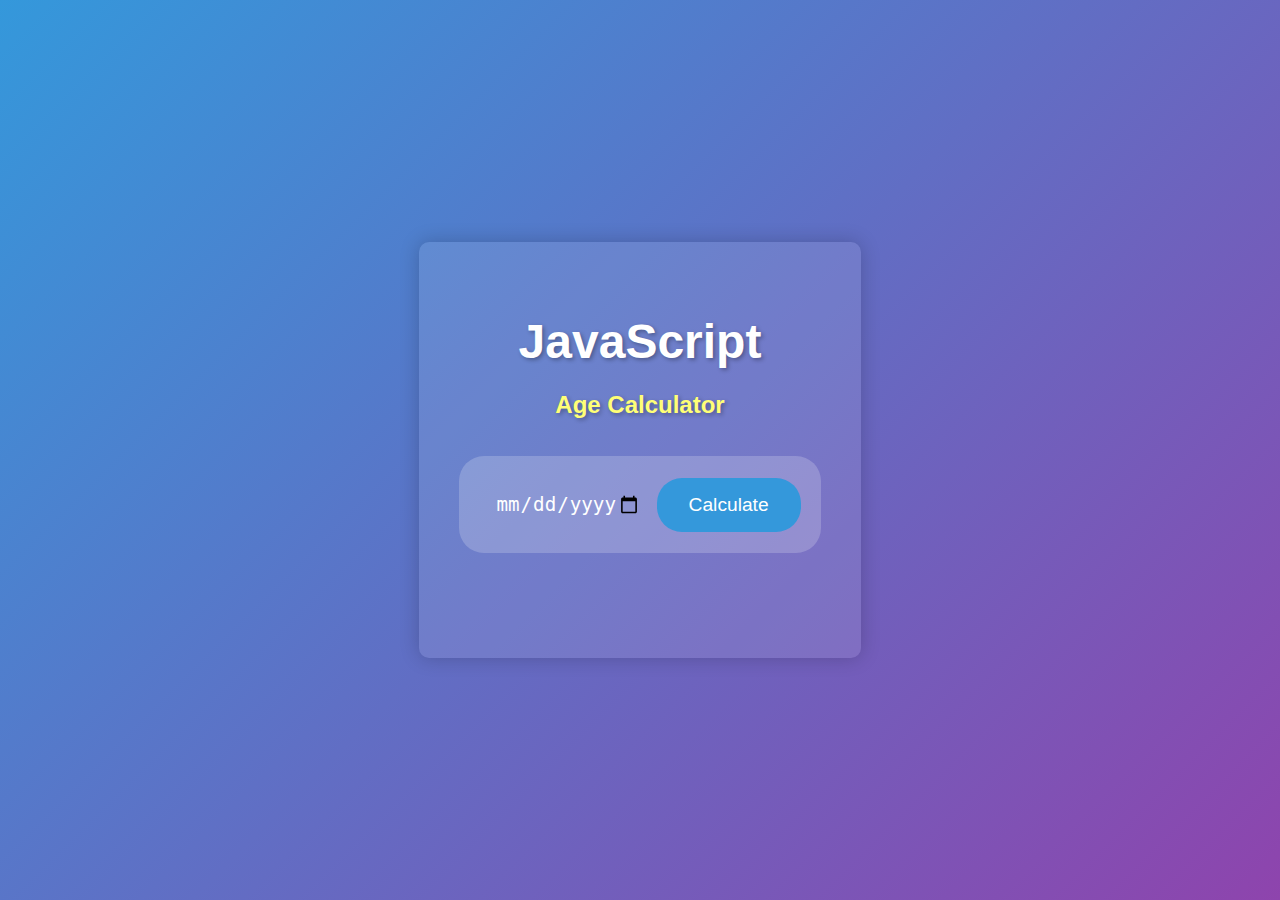
<file: Age Calculator/index.html>
<!DOCTYPE html>
<html lang="en">

<head>
    <meta charset="UTF-8" />
    <meta name="viewport" content="width=device-width, initial-scale=1.0" />
    <title>Age Calculator</title>
    <link rel="stylesheet" href="style.css" />
</head>

<body>
    <div class="container">
        <div class="calculator">
            <h1>JavaScript <br /><span>Age Calculator</span></h1>
            <div class="input-box">
                <input type="date" id="date" />
                <button id="calculate-button">Calculate</button>
            </div>
            <p class="showAge"></p>
        </div>
    </div>
    <script src="script.js"></script>
</body>

</html>
</file>
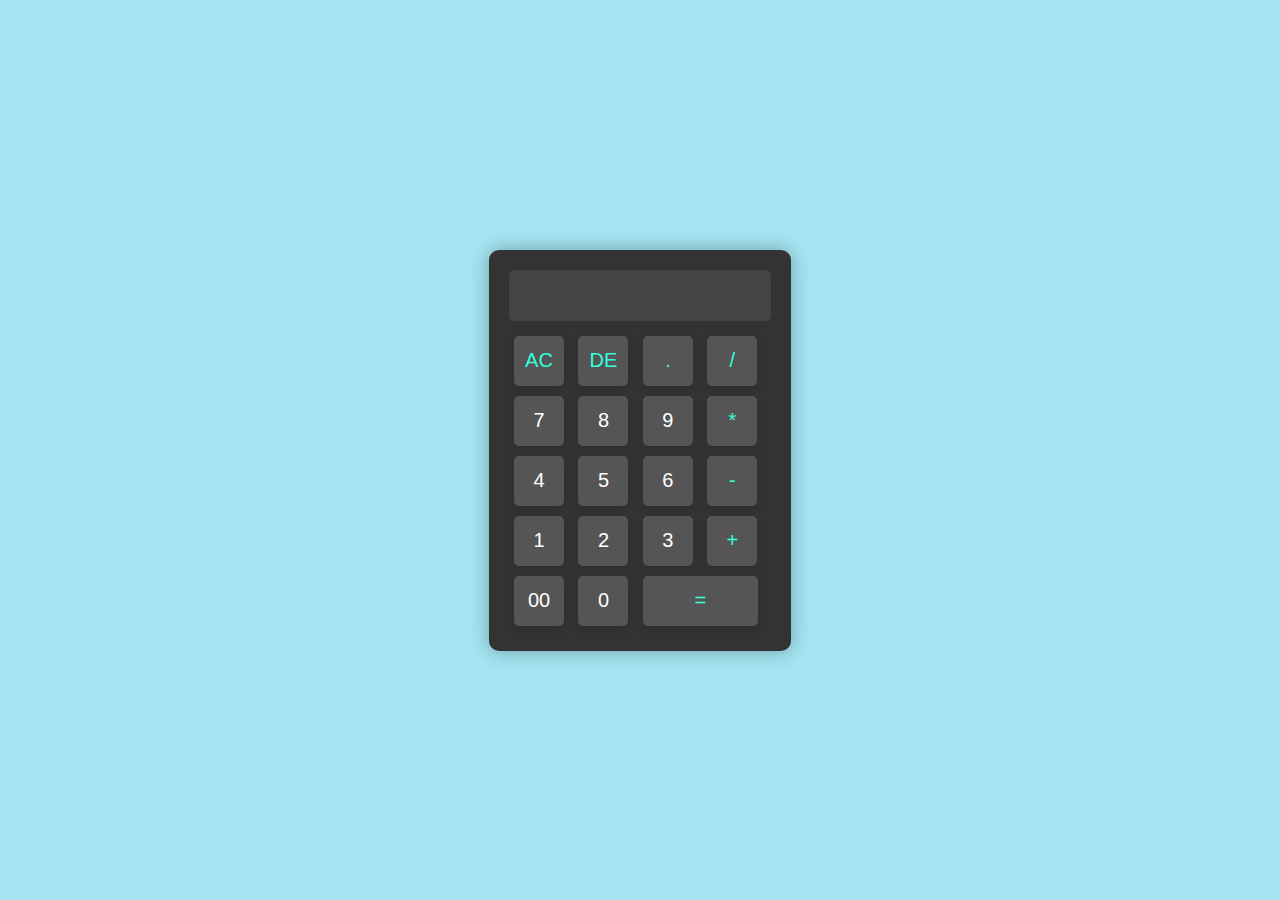
<file: Calculator/index.html>
<!DOCTYPE html>
<html lang="en">

<head>
    <meta charset="UTF-8" />
    <meta name="viewport" content="width=device-width, initial-scale=1.0" />
    <title>Calculator</title>
    <link rel="stylesheet" href="style.css" />
</head>

<body>
    <div class="container">
        <div class="calculator">
            <div>
                <form>
                    <div class="display">
                        <input type="text" name="display" />
                    </div>
                    <div>
                        <input class="button operator" type="button" value="AC" onclick="display.value = '' "/>
                        <input class="button operator" type="button" value="DE" onclick="display.value = display.value.toString().slice(0, -1) "/>
                        <input class="button operator" type="button" value="." onclick="display.value += '.'"/>
                        <input class="button operator" type="button" value="/" onclick="display.value += '/'"/>
                    </div>
                    <div>
                        <input class="button" type="button" value="7" onclick="display.value += '7' "/>
                        <input class="button" type="button" value="8" onclick="display.value += '8' "/>
                        <input class="button" type="button" value="9" onclick="display.value += '9' "/>
                        <input class="button operator" type="button" value="*" onclick="display.value += '*' "/>
                    </div>
                    <div>
                        <input class="button" type="button" value="4" onclick="display.value += '4' "/>
                        <input class="button" type="button" value="5" onclick="display.value += '5' "/>
                        <input class="button" type="button" value="6" onclick="display.value += '6' "/>
                        <input class="button operator" type="button" value="-" onclick="display.value += '-' "/>
                    </div>
                    <div>
                        <input class="button" type="button" value="1" onclick="display.value += '1' "/>
                        <input class="button" type="button" value="2" onclick="display.value += '2' "/>
                        <input class="button" type="button" value="3" onclick="display.value += '3' "/>
                        <input class="button operator" type="button" value="+" onclick="display.value += '+' "/>
                    </div>
                    <div>
                        <input class="button" type="button" value="00" onclick="display.value += '00' "/>
                        <input class="button" type="button" value="0" onclick="display.value += '0' "/>
                        <input type="button" value="=" class="equal operator" onclick="display.value = eval(display.value) "/>
                    </div>
                </form>
            </div>
        </div>
    </div>
</body>

</html>
</file>
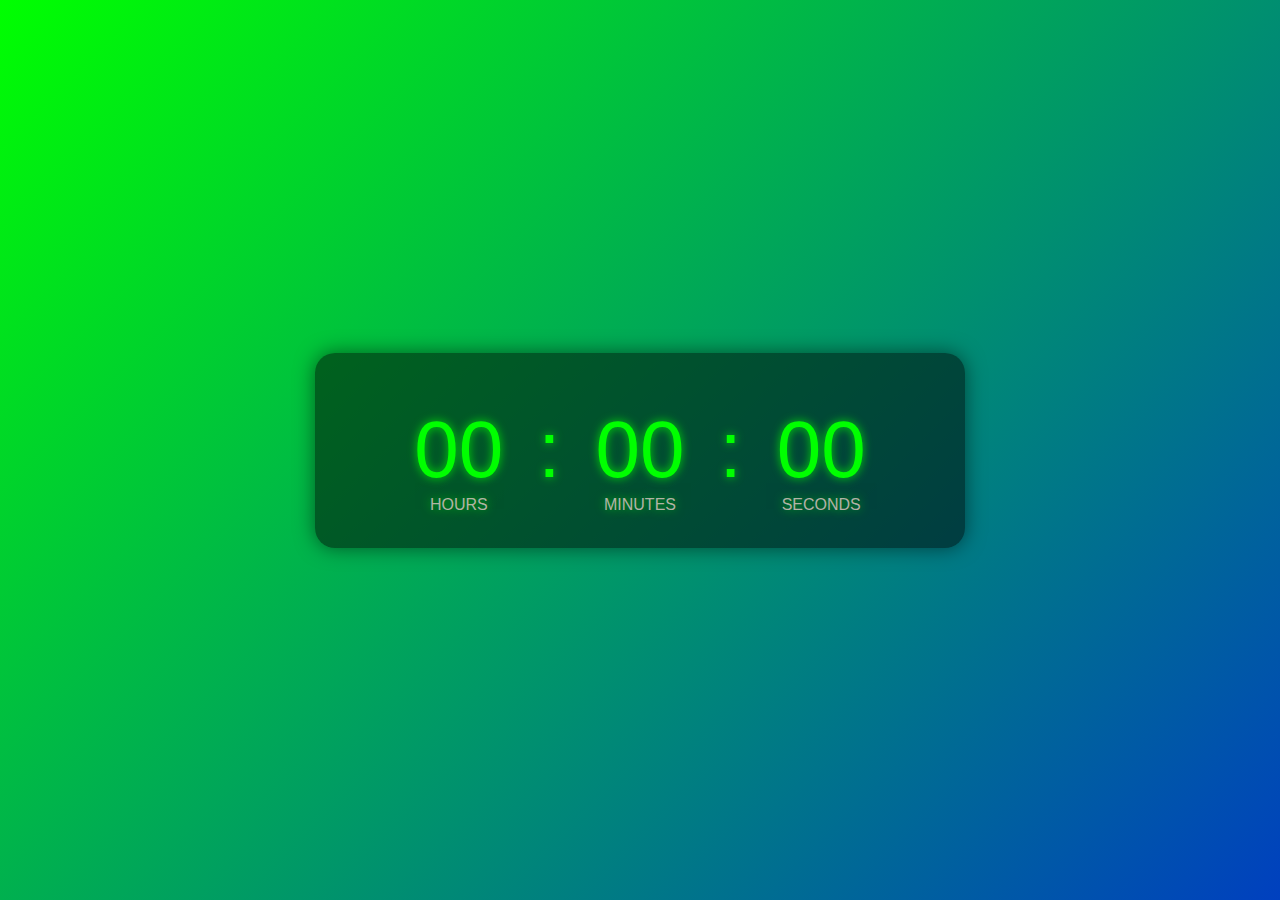
<file: Digital Clock/index.html>
<!DOCTYPE html>
<html lang="en">
<head>
    <meta charset="UTF-8">
    <meta name="viewport" content="width=device-width, initial-scale=1.0">
    <title>Digital Clock Using HTML CSS & JavaScript</title>
    <link rel="stylesheet" href="style.css">
</head>
<body>
    <div class="hero">
        <div class="container">
            <div class="clock">
                <span class="hrs" data-label="HOURS">00</span>
                <span>:</span>
                <span class="min" data-label="MINUTES">00</span>
                <span>:</span>
                <span class="sec" data-label="SECONDS">00</span>
            </div> 
        </div>
    </div>

    <script src="script.js"></script>
</body>
</html>
</file>
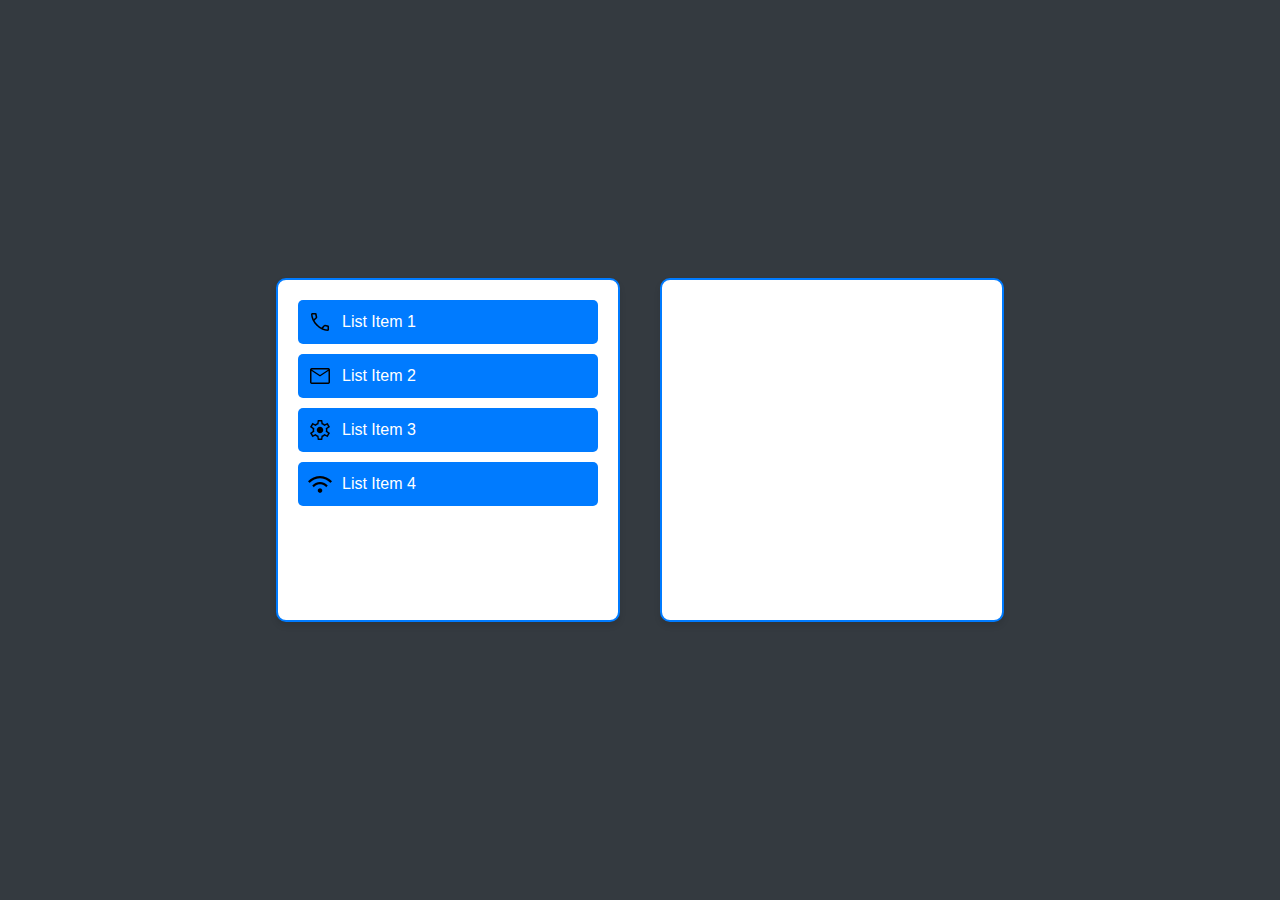
<file: Drag & Drop/index.html>
<!DOCTYPE html>
<html lang="en">

<head>
    <meta charset="UTF-8" />
    <meta name="viewport" content="width=device-width, initial-scale=1.0" />
    <title>Drag & Drop Using JavaScript</title>
    <link rel="stylesheet" href="style.css">
</head>

<body>
    <div class="container">
        <div class="left">
            <div class="draggable-item" draggable="true"><img src="icons/call_FILL0_wght400_GRAD0_opsz48.png" alt="">List Item 1</div>
            <div class="draggable-item" draggable="true"><img src="icons/mail_FILL0_wght400_GRAD0_opsz48.png" alt="">List Item 2</div>
            <div class="draggable-item" draggable="true"><img src="icons/settings_FILL0_wght400_GRAD0_opsz48.png" alt="">List Item 3</div>
            <div class="draggable-item" draggable="true"><img src="icons/wifi_FILL0_wght400_GRAD0_opsz48.png" alt="">List Item 4</div>
        </div>
        <div class="right"></div>
    </div>

    <script src="script.js"></script>
</body>

</html>
</file>
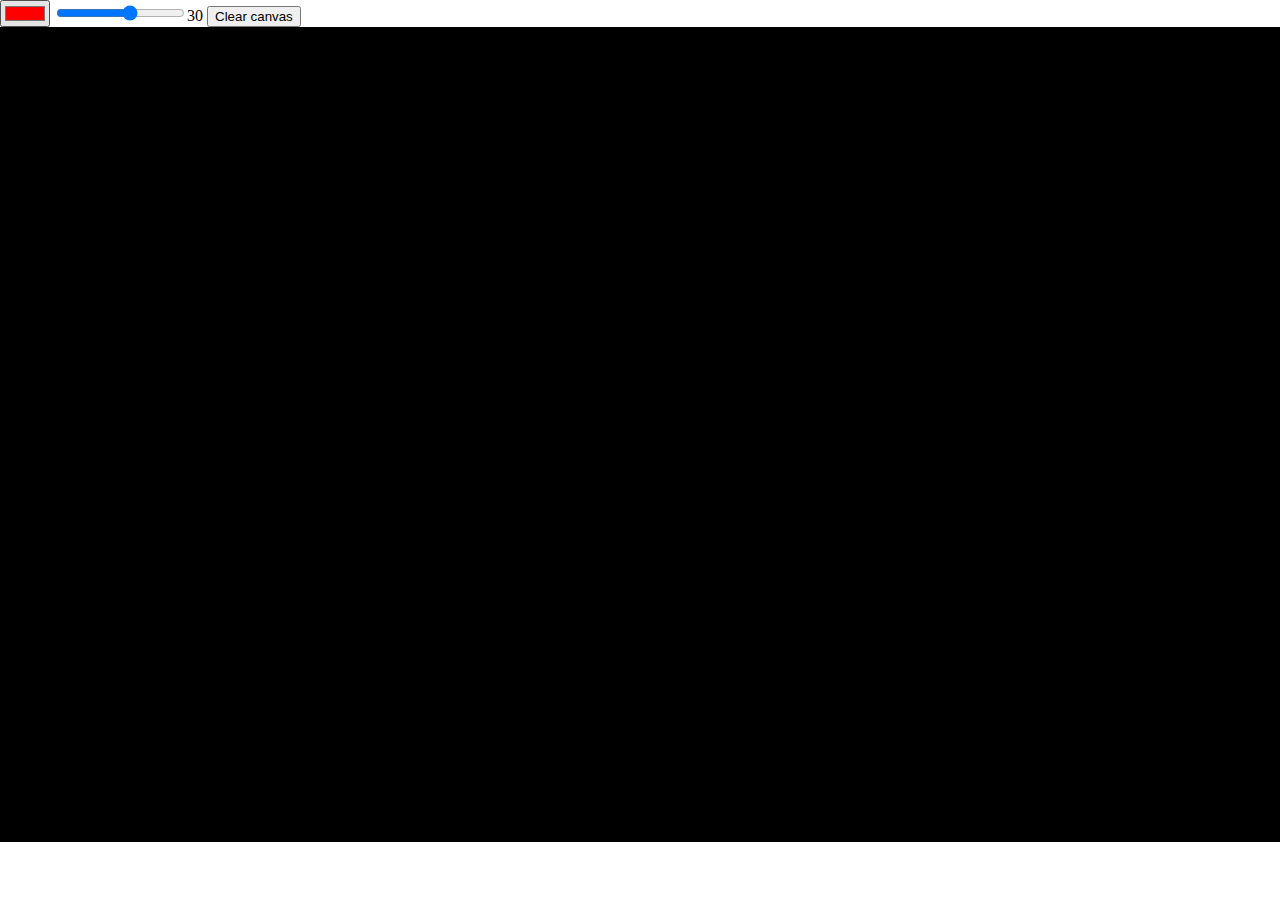
<file: Drawing App/index.html>
<!DOCTYPE html>
<html lang="en-us">

<head>
  <meta charset="utf-8" />
  <meta name="viewport" content="width=device-width, initial-scale=1.0" />
  <title>Canvas</title>
  
  <style>
    body {
      margin: 0;
      overflow: hidden;
    }
  </style>
</head>

<body>
  <input type="color" aria-label="select pen color" value="#ff0000" />
  <input type="range" min="2" max="50" value="30" aria-label="select pen size" /><span class="output">30</span>
  <button>Clear canvas</button>

  <canvas class="myCanvas">
    <p>A man walking.</p>
  </canvas>

  <script src="script.js" defer></script>
</body>

</html>
</file>
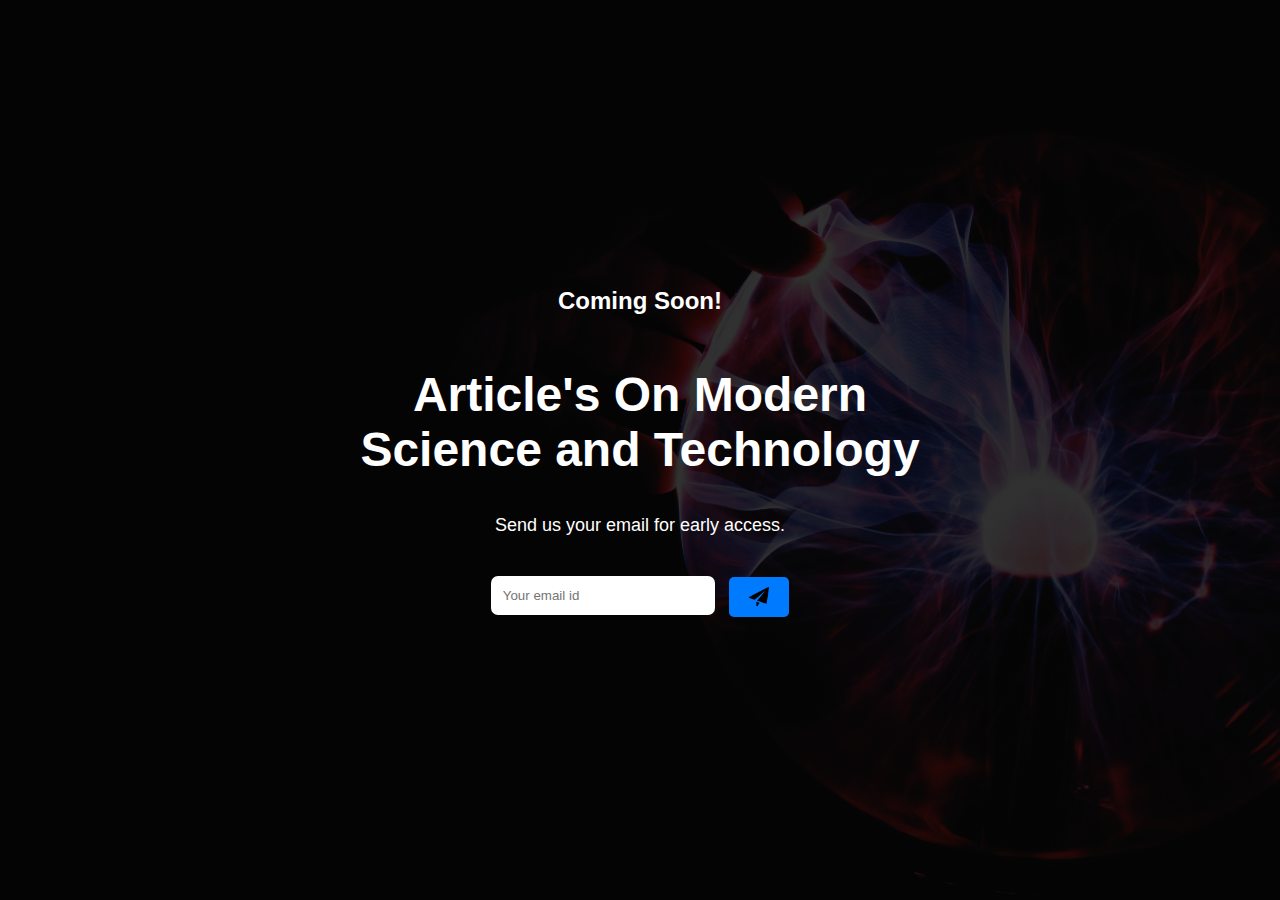
<file: Email Subscription/index.html>
<!DOCTYPE html>
<html lang="en">

<head>
  <meta charset="UTF-8" />
  <meta name="viewport" content="width=device-width, initial-scale=1.0" />
  <title>Email Subscription</title>
  <link rel="stylesheet" href="style.css" />
</head>

<body>
  <div class="hero">
    <h3>Coming Soon!</h3>

    <h1>
      Article's On Modern <br />
      Science and Technology
    </h1>

    <p>Send us your email for early access.</p>

    <form name="submit-to-google-sheet">
      <input type="email" name="Email" placeholder="Your email id" required />
      <button type="submit"><img src="Images/paper-plane.png" /></button>
    </form>
    <span id="msg"></span>
  </div>

  <script src="script.js"></script>
</body>

</html>
</file>
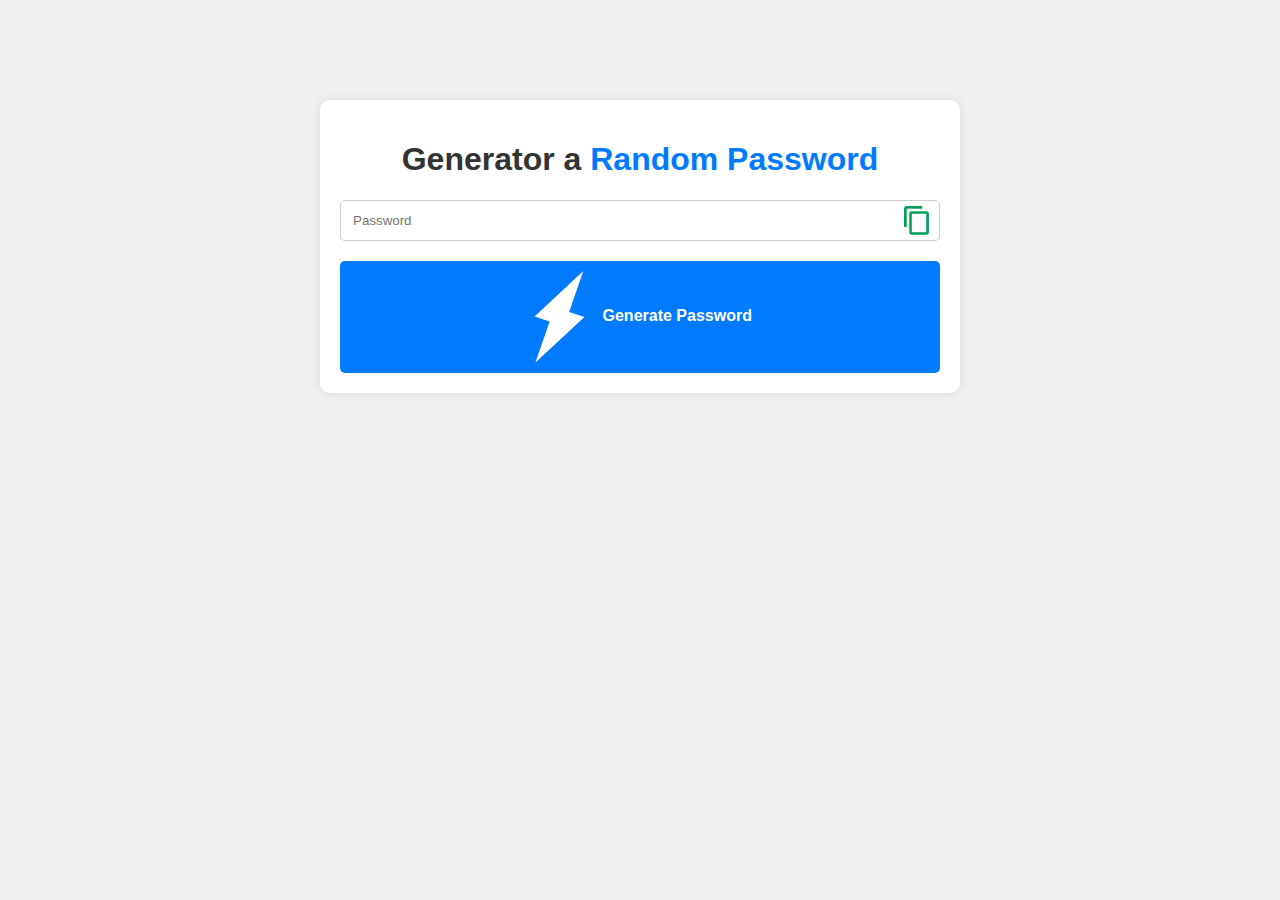
<file: Password Generator/index.html>
<!DOCTYPE html>
<html lang="en">
<head>
    <meta charset="UTF-8">
    <meta name="viewport" content="width=device-width, initial-scale=1.0">
    <title>Password Generator</title>
    <link rel="stylesheet" href="style.css">
 
</head>
<body>
<div class="container">
    <h1>Generator a <span>Random Password</span></h1>

    <div class="display">
        <input type="text" id="password" placeholder="Password">
        <img class="copyBtn" src="images/copy.png" alt="">
    </div>
    <button id="generateBtn"><img src="images/generate.png" alt=""> Generate Password</button>
</div>

<script src="script.js"></script>
</body>
</html>
</file>
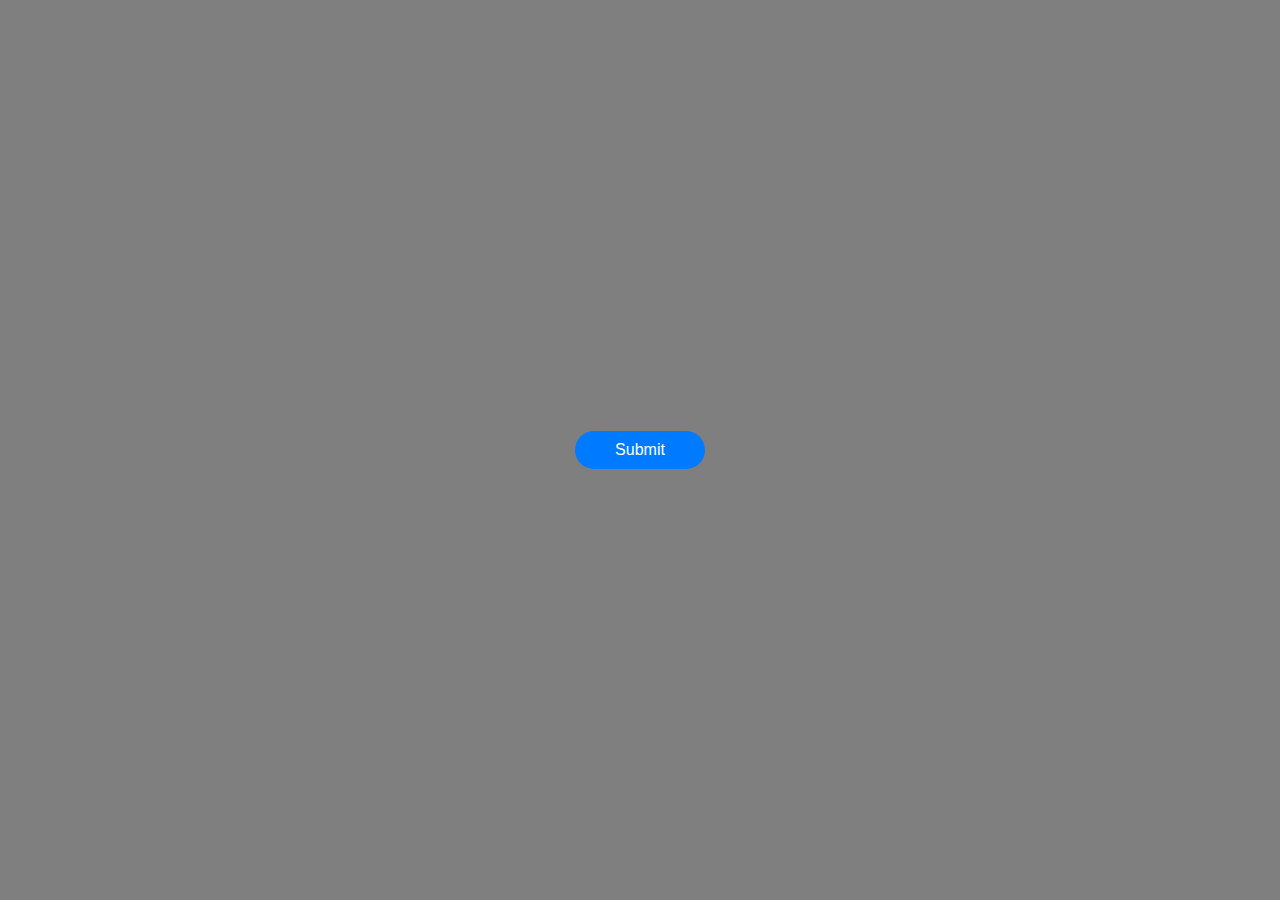
<file: Popup/index.html>
<!DOCTYPE html>
<html lang="en">
<head>
    <meta charset="UTF-8">
    <meta name="viewport" content="width=device-width, initial-scale=1.0">
    <title>Popup Using HTML, CSS And JavaScript</title>
    <link rel="stylesheet" href="style.css">
</head>
<body>
    <div class="container">
        <button type="submit" class="btn" id="popup-button">Submit</button>
        <div class="popup">
            <img src="icon/check_845646.png">
            <h2>Thank You!</h2>
            <p>Your details has been successfully submitted. Thanks!</p>
            <button type="button" id="ok-button">OK</button>
        </div>
    </div>

    <script src="script.js"></script>
</body>
</html>
</file>
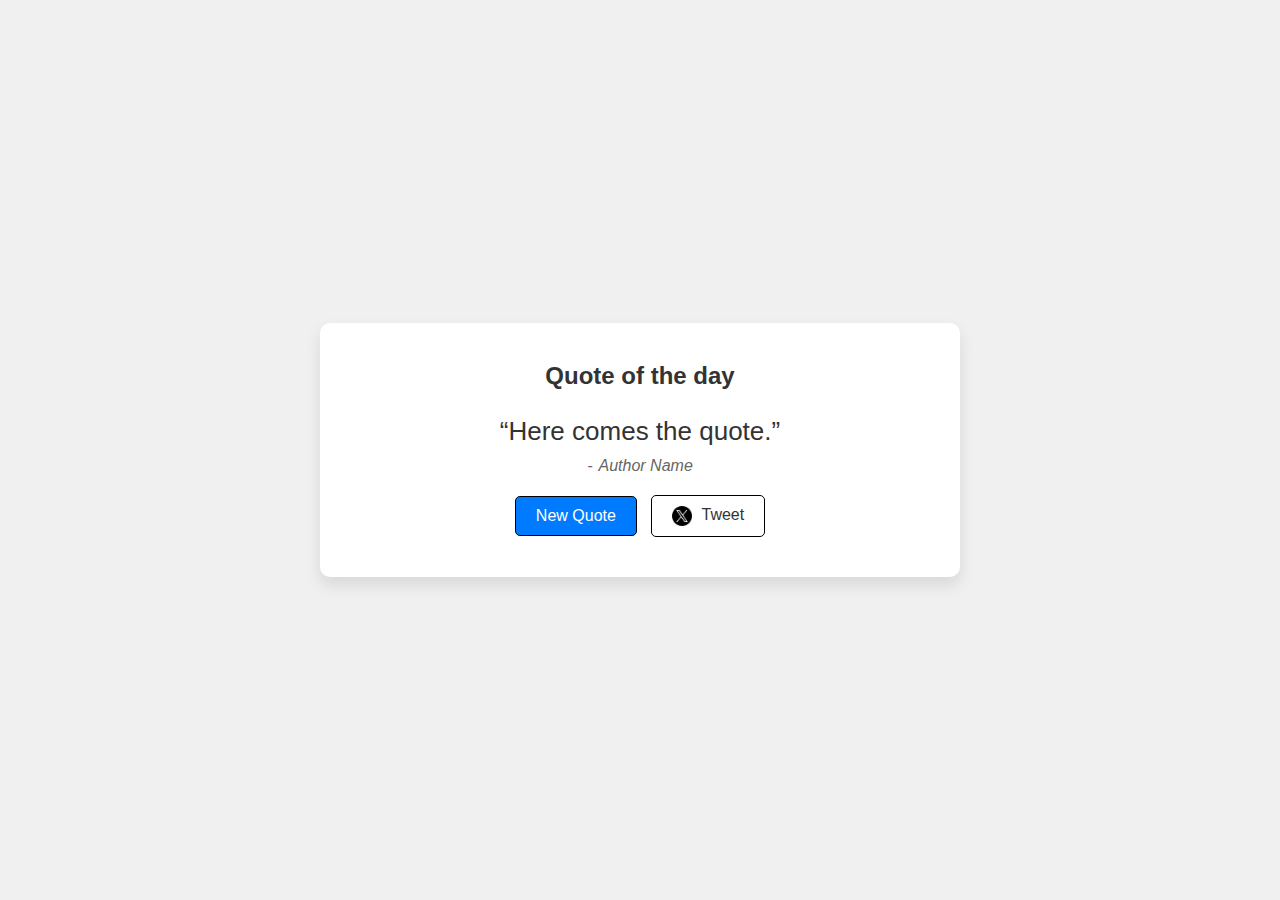
<file: Quote Generator/index.html>
<!DOCTYPE html>
<html lang="en">
<head>
    <meta charset="UTF-8">
    <meta name="viewport" content="width=device-width, initial-scale=1.0">
    <title>Quote Generator</title>

    <link rel="stylesheet" href="style.css">
</head>
<body>
    <div class="quote-box">
        
        <h2>Quote of the day</h2>
        <blockquote class="quote">“Here comes the quote.”</blockquote>
        <span class="author">Author Name</span>
        <div>
            <button id="quoteButton">New Quote</button>
            <button id="xButton"> <img src="images/twitter.png" alt=""> Tweet</button>
        </div>

    </div>

   <script src="script.js"></script>
</body>
</html>
</file>
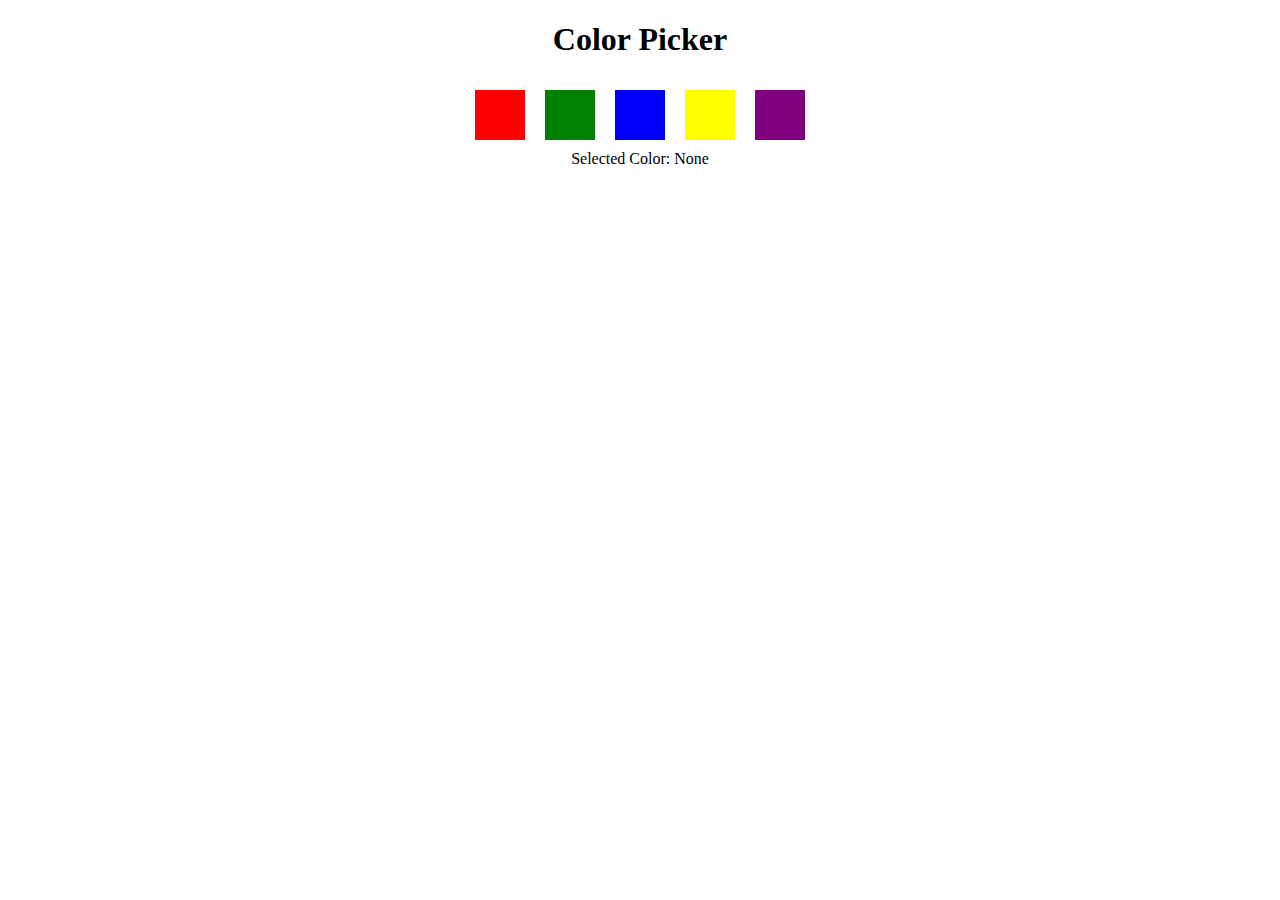
<file: Simple Color Picker/index.html>
<!DOCTYPE html>
<html lang="en">
<head>
    <meta charset="UTF-8">
    <meta name="viewport" content="width=device-width, initial-scale=1.0">
    <title>Simple Color Picker</title>
    <link rel="stylesheet" href="style.css">
</head>
<body>
    <h1>Color Picker</h1>
    <div id="colorPalette">
        <div class="color" style="background-color: red;"></div>
        <div class="color" style="background-color: green;"></div>
        <div class="color" style="background-color: blue;"></div>
        <div class="color" style="background-color: yellow;"></div>
        <div class="color" style="background-color: purple;"></div>
    </div>
    <div id="selectedColor">Selected Color: <span id="currentColor">None</span></div>

    <script src="script.js"></script>
</body>
</html>
</file>
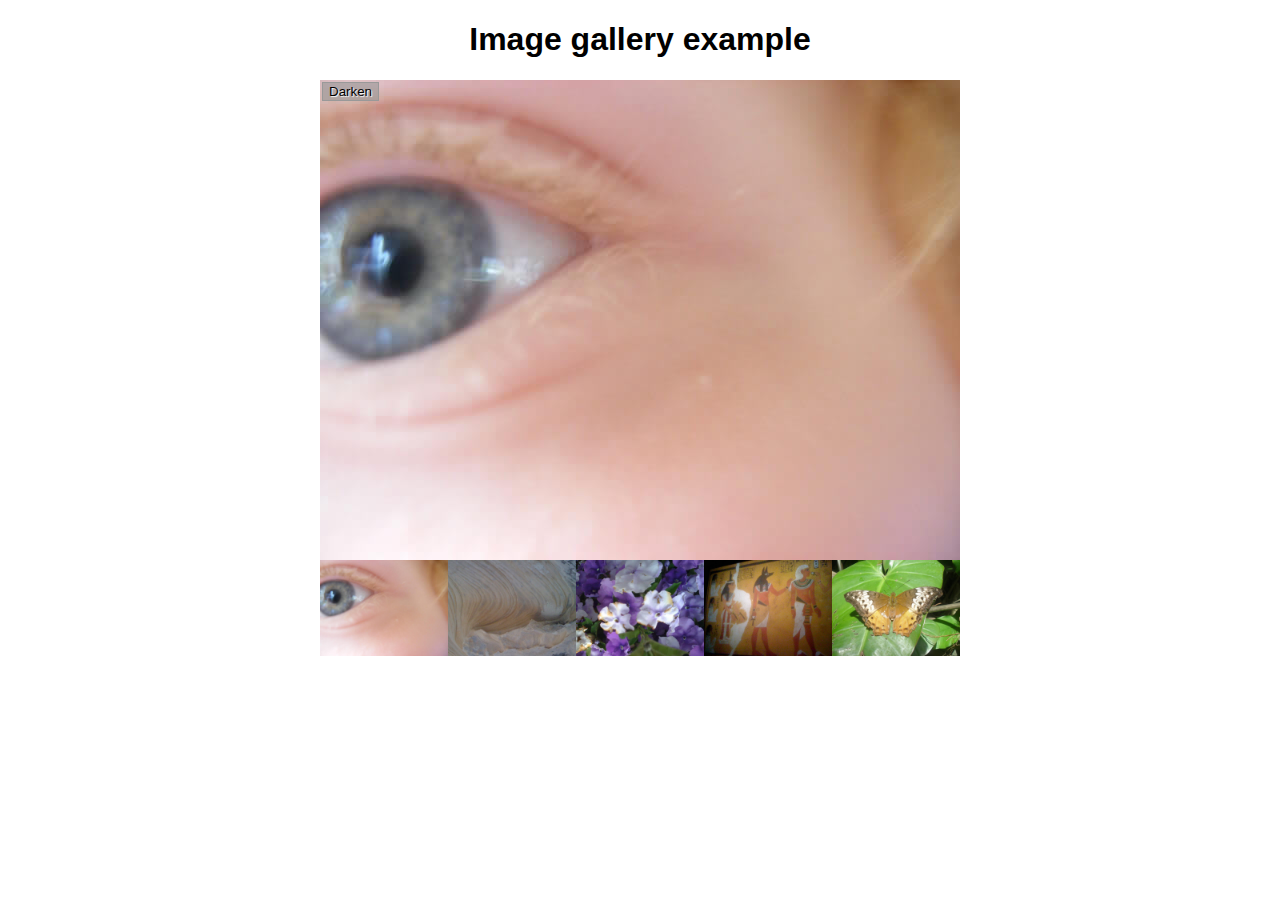
<file: Simple Image Gallery/index.html>
<!DOCTYPE html>
<html>
  <head>
    <meta charset="utf-8" />

    <title>Image gallery</title>

    <link rel="stylesheet" href="style.css" />
  </head>

  <body>
    <h1>Image gallery example</h1>

    <div class="full-img">
      <img class="displayed-img" src="images/pic1.jpg" />
      <div class="overlay"></div>
      <button class="dark">Darken</button>
    </div>

    <div class="thumb-bar"></div>
    <script src="main.js"></script>
  </body>
</html>
</file>
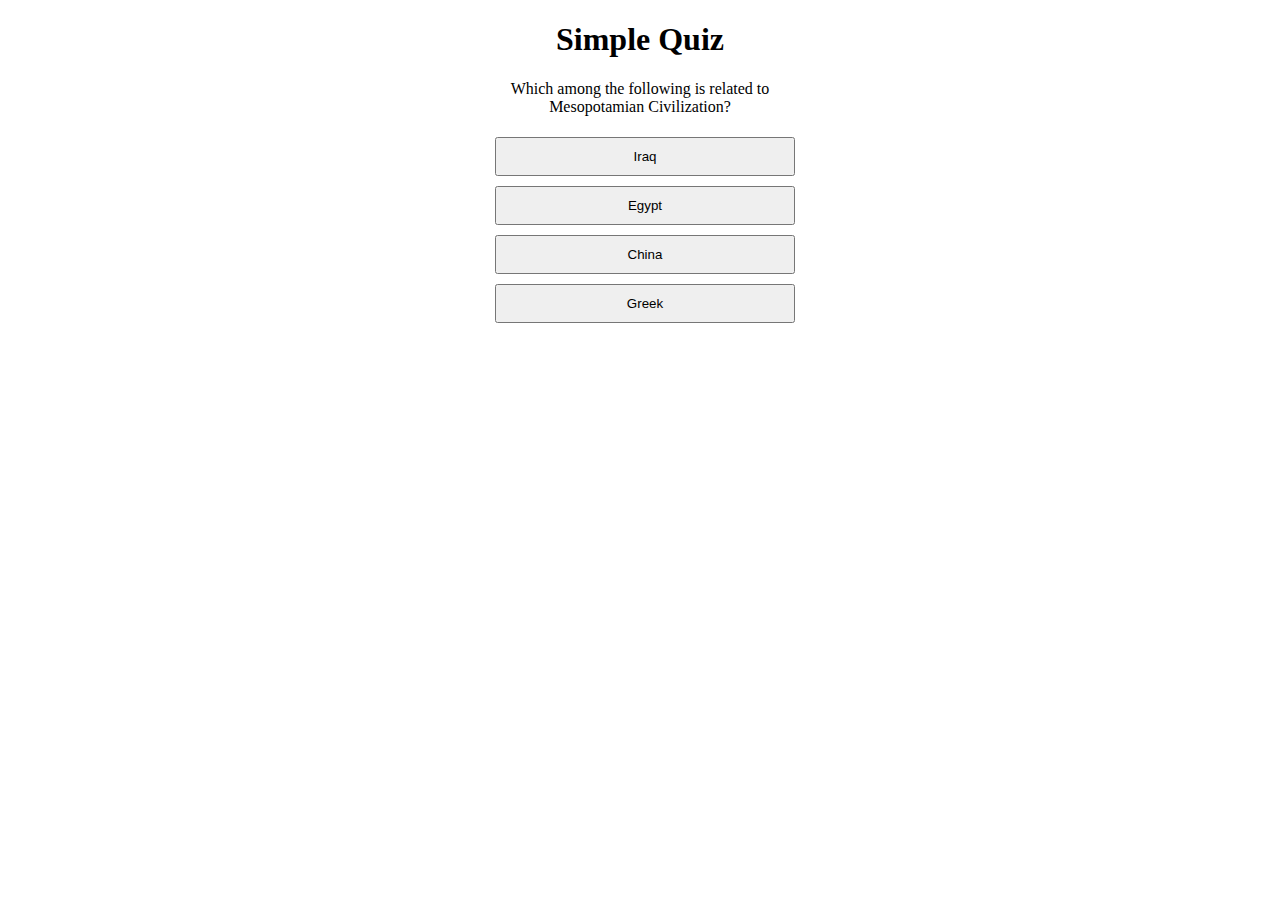
<file: Simple Quiz Game/index.html>
<!DOCTYPE html>
<html lang="en">
<head>
    <meta charset="UTF-8">
    <meta name="viewport" content="width=device-width, initial-scale=1.0">
    <title>Simple Quiz</title>
    <link rel="stylesheet" href="style.css">
</head>
<body>
    <h1>Simple Quiz</h1>
    <div id="quiz">
        <p id="question">Question goes here...</p>
        <div id="options">
            <button class="option">Option 1</button>
            <button class="option">Option 2</button>
            <button class="option">Option 3</button>
            <button class="option">Option 4</button>
        </div>
        <p id="result"></p>
        <button id="nextButton">Next</button>
    </div>

    <script src="script.js"></script>
</body>
</html>
</file>
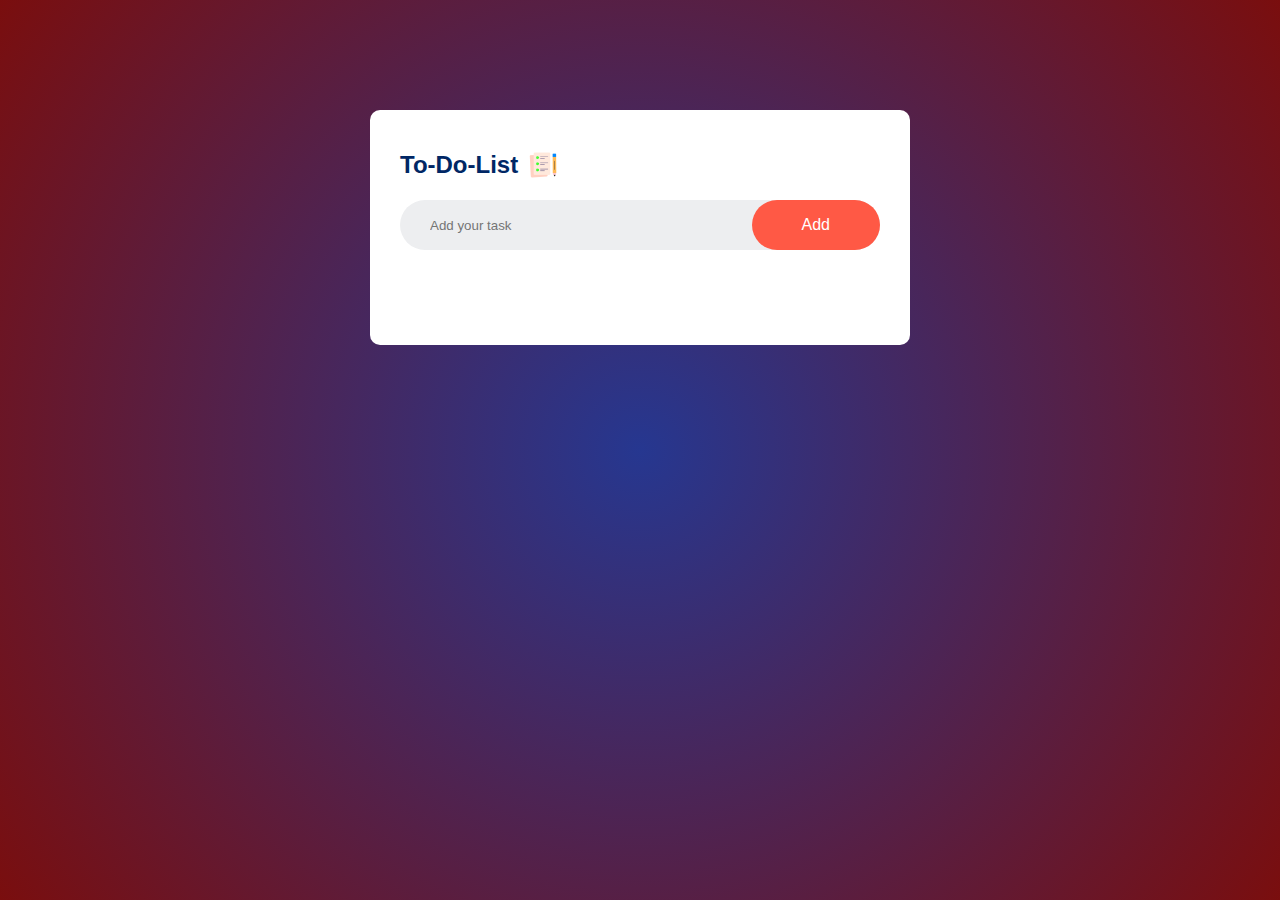
<file: Task Manager/index.html>
<!DOCTYPE html>
<html lang="en">
<head>
    <meta charset="UTF-8">
    <meta name="viewport" content="width=device-width, initial-scale=1.0">
    <title>Task Manager</title>

    <link rel="stylesheet" href="style.css">
</head>
<body>
    <div class="container">
        <div class="todo-app">
            <h2>To-Do-List <img src="images/icon.png"></h2>
            <div class="row">
                <input type="text" id="input-box" placeholder="Add your task">
                <button>Add</button>
            </div>
            <ul id="list-container">
                <!-- <li class="checked">Task 1</li>
                <li>Task 2</li>
                <li>Task 3</li> -->
            </ul>
        </div>
    </div>

    <script src="script.js"></script>
</body>
</html>
</file>
<file: Age Calculator/style.css>
body {
  margin: 0;
  padding: 0;
  font-family: "Segoe UI", Tahoma, Geneva, Verdana, sans-serif;
  background: linear-gradient(135deg, #3498db, #8e44ad);
  display: flex;
  justify-content: center;
  align-items: center;
  height: 100vh;
}

.container {
  background-color: rgba(255, 255, 255, 0.1);
  padding: 40px;
  border-radius: 10px;
  box-shadow: 0 0 20px rgba(0, 0, 0, 0.2);
  display: flex;
  flex-direction: column;
  align-items: center;
}

.calculator {
  text-align: center;
  margin-bottom: 40px;
}

h1 {
  font-size: 3rem;
  color: #fff;
  text-shadow: 2px 2px 4px rgba(0, 0, 0, 0.3);
}

h1 span {
  font-size: 1.5rem;
  color: #ffff76;
}

.input-box {
  background-color: rgba(255, 255, 255, 0.2);
  border-radius: 25px;
  padding: 20px;
  margin-bottom: 20px;
  display: flex;
  align-items: center;
}

input[type="date"] {
  padding: 16px;
  border: none;
  border-radius: 25px;
  font-size: 1.2rem;
  outline: none;
  transition: background-color 0.3s ease;
  width: 100%;
  box-sizing: border-box;
  background-color: transparent;
  color: #fff;
}

button {
  padding: 16px 32px;
  border: none;
  background-color: #3498db;
  color: #fff;
  border-radius: 25px;
  font-size: 1.2rem;
  cursor: pointer;
  transition: background-color 0.3s ease;
}

button:hover {
  background-color: #2980b9;
}

.showAge {
  font-size: 20px;
  margin-top: 25px;
  color: #fff;
}

.showAge span {
  color: #ffff76;
  font-weight: bold;
}
</file>
<file: Calculator/style.css>
body {
    margin: 0;
    padding: 0;
    font-family: Arial, sans-serif;
}

.container {
    display: flex;
    justify-content: center;
    align-items: center;
    height: 100vh;
    background-color: #a4e5f1; /* Added background color to the container */
}

.calculator {
    background-color: #333;
    padding: 20px;
    border-radius: 10px;
    box-shadow: 0 0 20px rgba(0, 0, 0, 0.3);
}

.calculator form {
    display: flex;
    flex-direction: column;
    justify-content: space-between;
}

.display {
    background-color: #444;
    padding: 10px;
    border-radius: 5px;
    margin-bottom: 10px;
}

.display input {
    width: 100%;
    padding: 5px;
    font-size: 18px;
    border: none;
    background-color: #444;
    color: #fff;
    text-align: right;
}

 .button, .equal {
    width: 50px;
    height: 50px;
    margin: 5px;
    border: none;
    border-radius: 5px;
    font-size: 20px;
    cursor: pointer;
    background-color: #555;
    color: #fff;
    transition: all 0.3s; /* Added transition for smoother hover effect */
    box-shadow: 0 4px 6px rgba(0, 0, 0, 0.1); /* Added box shadow for a subtle lift effect */
}

input[type="button"]:hover {
    background-color: #777;
    transform: translateY(-2px); /* Added slight upward movement on hover */
    box-shadow: 0 6px 8px rgba(0, 0, 0, 0.2); /* Increased box shadow for more pronounced lift effect */
}

.equal {
    width: 115px;
}

.operator {
    color: #33ffd8;
}
</file>
<file: Digital Clock/style.css>
body {
    margin: 0;
    padding: 0;
    font-family: 'Orbitron', sans-serif;
    background: linear-gradient(135deg, #0f0, #00f, #f0f, #0f0);
    background-size: 400% 400%;
    animation: gradientBG 10s ease infinite;
    display: flex;
    justify-content: center;
    align-items: center;
    height: 100vh;
}

@keyframes gradientBG {
    0% {
        background-position: 0% 50%;
    }
    50% {
        background-position: 100% 50%;
    }
    100% {
        background-position: 0% 50%;
    }
}

.clock {
    width: 650px;
    height: 195px;
    background-color: rgba(0, 0, 0, 0.5);
    border-radius: 20px;
    display: flex;
    justify-content: center;
    align-items: center;
    position: relative;
    overflow: hidden;
    box-shadow: 0 0 20px rgba(0, 0, 0, 0.5);
}

/* Animation */
@keyframes pulse {
    0% {
        transform: scale(1);
    }
    50% {
        transform: scale(1.2);
    }
    100% {
        transform: scale(1);
    }
}

.clock span {
    font-size: 5rem;
    color: #0f0; /* Green color */
    text-shadow: 0 0 10px rgba(0, 255, 0, 0.8); /* Green text shadow */
    position: relative;
}

.clock span:nth-child(odd) {
    margin: 0 35px; /* Add margin to odd spans for colon effect */
}

.clock span::after {
    font-size: 16px;
    content: attr(data-label); /* Use data-label attribute for content */
    color:#dfcdc3; /* Green color */
    text-align: center;
    position: absolute;
    top: 100%; /* Position below the span */
    left: 50%; /* Center horizontally */
    transform: translateX(-50%); /* Center horizontally */
    opacity: 0.8;
}

@media (max-width: 768px) {
    .clock {
        width: 100%;
        max-width: 420px; 
        height: 250px;
    }

    .clock span:nth-child(odd) {
        margin: 0 15px; /* Add margin to odd spans for colon effect */
    }
}
</file>
<file: Drag & Drop/style.css>
body {
    margin: 0;
    padding: 0;
    font-family: Arial, sans-serif;
    background-color: #343a40; /* Dark background color */
}

.container {
    display: flex;
    justify-content: center;
    align-items: center;
    height: 100vh;
    background-color: #343a40;
}

.left, .right {
    width: 300px; 
    height: 300px; 
    background-color: #fff; 
    padding: 20px;
    border: 2px solid #007bff; 
    border-radius: 10px;
    box-shadow: 0 4px 6px rgba(0, 0, 0, 0.1);
}

.left {
    margin-right: 20px; /* Add some space between left and right */
}

.right {
    margin-left: 20px; /* Add some space between left and right */
}

.draggable-item {
    display: flex;
    align-items: center;
    padding: 10px;
    margin-bottom: 10px;
    border-radius: 5px;
    background-color: #007bff; 
    color: #fff;
    cursor: pointer;
    transition: background-color 0.3s ease;
}

.draggable-item img {
    width: 24px;
    height: 24px;
    margin-right: 10px;
}

.draggable-item:hover {
    background-color: #0056b3; /* Darker blue background color on hover */
}

@media (max-width: 620px) {
    .container {
        flex-direction: column; /* Stack left and right vertically on small screens */
        align-items: stretch; /* Stretch items to full width */
    }

    .left, .right {
        width: calc(100% - 40px); /* Take full width minus padding */
        margin: 0 auto 20px; /* Center horizontally and add space between left and right */
    }
}
</file>
<file: Email Subscription/style.css>
body {
  margin: 0;
  font-family: Arial, sans-serif;
}

.hero {
  width: 100%;
  height: 100vh;
  background-image: linear-gradient(rgba(0, 0, 0, 0.8), rgba(0, 0, 0, 0.8)), url("Images/background2.jpg");
  background-size: cover;
  background-position: center;
  color: #fff;
  display: flex;
  flex-direction: column;
  justify-content: center;
  align-items: center;
  text-align: center;
}

.hero h3 {
  font-size: 24px;
  margin-bottom: 20px;
}

.hero h1 {
  font-size: 48px;
  margin-bottom: 20px;
}

.hero p {
  font-size: 18px;
  margin-bottom: 40px;
}

.hero form {
  margin-bottom: 20px;
}

.hero form input[type="email"] {
  padding: 12px;
  border: none;
  border-radius: 7px;
  margin-right: 10px;
  width: 200px;
}

.hero form button {
  padding: 10px 20px;
  border: none;
  border-radius: 5px;
  background-color: #007bff;
  color: #fff;
  cursor: pointer;
}

.hero form button img {
  width: 20px;
  height: 20px;
  vertical-align: middle;
}

.hero span {
  font-size: 16px;
  font-weight: bold;
  color: #4CAF50; 
}

/* Responsive adjustments */
@media (max-width: 768px) {
  .hero h1 {
    font-size: 36px;
  }

  .hero p {
    font-size: 16px;
  }

  .hero form input[type="email"] {
    width: 150px;
  }
}
</file>
<file: Password Generator/style.css>
body {
    font-family: Arial, sans-serif;
    background-color: #f0f0f0;
    margin: 0;
    padding: 0;
}

.container {
    max-width: 600px;
    margin: 100px auto;
    background-color: #fff;
    padding: 20px;
    border-radius: 10px;
    box-shadow: 0 0 10px rgba(0, 0, 0, 0.1);
}

h1 {
    text-align: center;
    color: #333;
}

span {
    color: #007bff;
}

.display {
    display: flex;
    align-items: center;
    justify-content: space-between;
    margin-bottom: 20px;
    border: 1px solid #ccc;
    border-radius: 5px;
    padding: 5px 10px;
}

.display input {
    flex: 1;
    border: none;
    outline: none;
}

.display img {
    width: 25px;
    cursor: pointer;
}

button {
    display: block;
    width: 100%;
    padding: 10px;
    background-color: #007bff;
    color: #fff;
    border: none;
    border-radius: 5px;
    cursor: pointer;
    transition: background-color 0.3s;
    font-weight: bold;
    font-size: 16px;
    
}

button:hover {
    background-color: #0056b3;
}

button img {
    vertical-align: middle;
    margin-right: 5px;
}
</file>
<file: Popup/style.css>
body {
    margin: 0;
    padding: 0;
    font-family: Arial, sans-serif;
    background-color:rgba(0, 0, 0, 0.5); /* Light background */
    display: flex;
    justify-content: center;
    align-items: center;
    height: 100vh;
}

.btn {
    padding: 10px 40px;
    font-size: 1rem;
    background-color: #007bff; 
    color: #fff; 
    border: none;
    border-radius: 50px;
    cursor: pointer;
}

.popup {
    position: absolute;
    top: 0%;
    left: 50%;
    transform: translate(-50%, -50%) scale(0.1);
    background-color: #fff; 
    padding: 0 30px 30px;
    border-radius: 10px;
    box-shadow: 0 0 10px rgba(0, 0, 0, 0.2);
    text-align: center;
    width: 300px; /* Set popup width */
    visibility: hidden;
    transition: transform 0.4s, top 0.4s;
}

.popup img {
    width: 100px;
    margin-top: -50px;
    border-radius: 50%;
    box-shadow: 0 2px 5px rgba(0, 0, 0, 0.2);
}

.popup h2 {
    font-size: 32px;
    margin-bottom: 10px;
    color: #333; 
}

.popup p {
    margin-bottom: 20px;
    color: #666;
}

.popup button {
    width: 100%;
    padding: 10px 0;
    font-size: 1rem;
    background-color: #007bff; 
    color: #fff; 
    border: none;
    border-radius: 5px;
    cursor: pointer;
    box-shadow: 0 2px 5px rgba(0, 0, 0, 0.2);
    transition: background-color 0.3s ease;
}

.popup button:hover {
    background-color: #0056b3; 
}

.visiblePopUp {
    visibility: visible;
    top: 50%;
    transform: translate(-50%, -50%) scale(1);
}
</file>
<file: Quote Generator/style.css>
/* Style for the quote box */

/* Body styles */
body {
    font-family: 'Segoe UI', Tahoma, Geneva, Verdana, sans-serif;
    background-color: #f0f0f0;
    color: #333;
    margin: 0;
    padding: 0;
    display: flex;
    justify-content: center;
    align-items: center;
    height: 100vh;
}

/* Style for the quote box */
.quote-box {
    width: 80%;
    max-width: 600px;
    padding: 20px;
    border-radius: 10px;
    background-color: #fff;
    box-shadow: 0 8px 16px rgba(0, 0, 0, 0.1);
    text-align: center;
}

/* Style for the quote text */
.quote {
    font-size: 26px;
    font-weight:400;
    margin-bottom: 10px;
    color: #333;
}

/* Style for the author name */
.author {
    font-style: italic;
    color: #666;
}

/* Style for the buttons */
button {
    margin: 20px 5px;
    padding: 10px 20px;
    border: 1px solid black;
    border-radius: 5px;
    background-color: #007bff;
    color: #fff;
    cursor: pointer;
    transition: background-color 0.3s ease;
    font-size: 16px;
    outline: none;
}

button:hover {
    background-color: #0056b3;
}

/* Style for the tweet button */
button img {
    width: 20px;
    vertical-align: middle;
    margin-right: 5px;
}

.author::before {
    content: "-";
    margin-right: 6px;
}

.quote-box button:nth-child(2) {
    background: transparent;
    color: #333;
   
}
</file>
<file: Simple Color Picker/style.css>
h1 {
    text-align: center;
}

#colorPalette {
    display: flex;
    justify-content: center;
}

.color {
    width: 50px;
    height: 50px;
    margin: 10px;
    cursor: pointer;
}

#selectedColor {
    text-align: center;
}
</file>
<file: Simple Image Gallery/style.css>
h1 {
  font-family: helvetica, arial, sans-serif;
  text-align: center;
}

body {
  width: 640px;
  margin: 0 auto;
}

.full-img {
  position: relative;
  display: block;
  width: 640px;
  height: 480px;
}

.overlay {
  position: absolute;
  top: 0;
  left: 0;
  width: 640px;
  height: 480px;
  background-color: rgba(0, 0, 0, 0);
}

button {
  border: 0;
  background: rgba(150, 150, 150, 0.6);
  text-shadow: 1px 1px 1px white;
  border: 1px solid #999;
  position: absolute;
  cursor: pointer;
  top: 2px;
  left: 2px;
}

.thumb-bar img {
  display: block;
  width: 20%;
  float: left;
  cursor: pointer;
}
</file>
<file: Simple Quiz Game/style.css>
h1 {
  text-align: center;
}

#quiz {
  width: 300px;
  margin: 0 auto;
  text-align: center;
}

.option {
  width: 100%;
  margin: 5px;
  padding: 10px;
  cursor: pointer;
}

#result {
  font-weight: bold;
  margin: 10px 0;
}

#nextButton {
  display: none;
  margin: 10px;
}

.correct-option {
  background-color: #90ee90;
}

.incorrect-option {
  background-color: #ffcccb;
}
</file>
<file: Task Manager/style.css>
* {
    margin: 0;
    padding: 0;
    font-family: 'Poppins', sans-serif;
    box-sizing: border-box;
}

.container {
    width: 100%;
    height: 100vh;
    background: rgb(38, 55, 144);
    background: -moz-radial-gradient(circle, rgba(38, 55, 144, 1) 0%, rgba(122, 14, 14, 1) 100%);
    background: -webkit-radial-gradient(circle, rgba(38, 55, 144, 1) 0%, rgba(122, 14, 14, 1) 100%);
    background: radial-gradient(circle, rgba(38, 55, 144, 1) 0%, rgba(122, 14, 14, 1) 100%);
    filter: progid:DXImageTransform.Microsoft.gradient(startColorstr="#263790", endColorstr="#7a0e0e", GradientType=1);
    padding: 10px;

}

.todo-app {
    width: 100%;
    max-width: 540px;
    background-color: white;
    margin: 100px auto 20px;
    padding: 40px 30px 70px;
    border-radius: 10px;

}

.todo-app h2 {
    color: #002765;
    display: flex;
    align-items: center;
    margin-bottom: 20px;

}

.todo-app img {

    width: 30px;
    margin-left: 10px;
}

.row {
    display: flex;
    align-items: center;
    justify-content: space-between;
    background: #edeef0;
    border-radius: 30px;
    padding-left: 20px;
    margin-bottom: 25px;
}

input{
    flex: 1;
    border: none;
    outline: none;
    background: transparent;
    padding: 10px;
}

button {
    border: none;
    outline: none;
    padding: 16px 50px;
    background: #ff5945;
    color: #fff;
    font-size: 16px;
    cursor: pointer;
    border-radius: 40px;

}

ul li {
    list-style: none;
    font-size: 17px;
    padding: 12px 8px 12px 50px;
    user-select: none;
    cursor: pointer;
    position: relative;
}

ul li::before{
    content: '';
    position: absolute;
    height: 28px;
    width: 28px;
    border-radius: 50%;
    background-image: url(images/unchecked.png);
    background-size: cover;
    background-position: center;
    top: 12px;
    left: 8px;
}

ul .checked {
    color: #555;
    text-decoration: line-through;

}

ul .checked::before {
    background-image: url(images/checked.png);
}

ul li span {
    position: absolute;
    right: 0;
    top: 5px;
    width: 40px;
    height: 40px;
    font-size: 22px;
    color: #555;
    line-height: 40px;
    text-align: center ;
    border-radius: 50%;
}

ul li span:hover {
    background: #edeef0;
}
</file>
